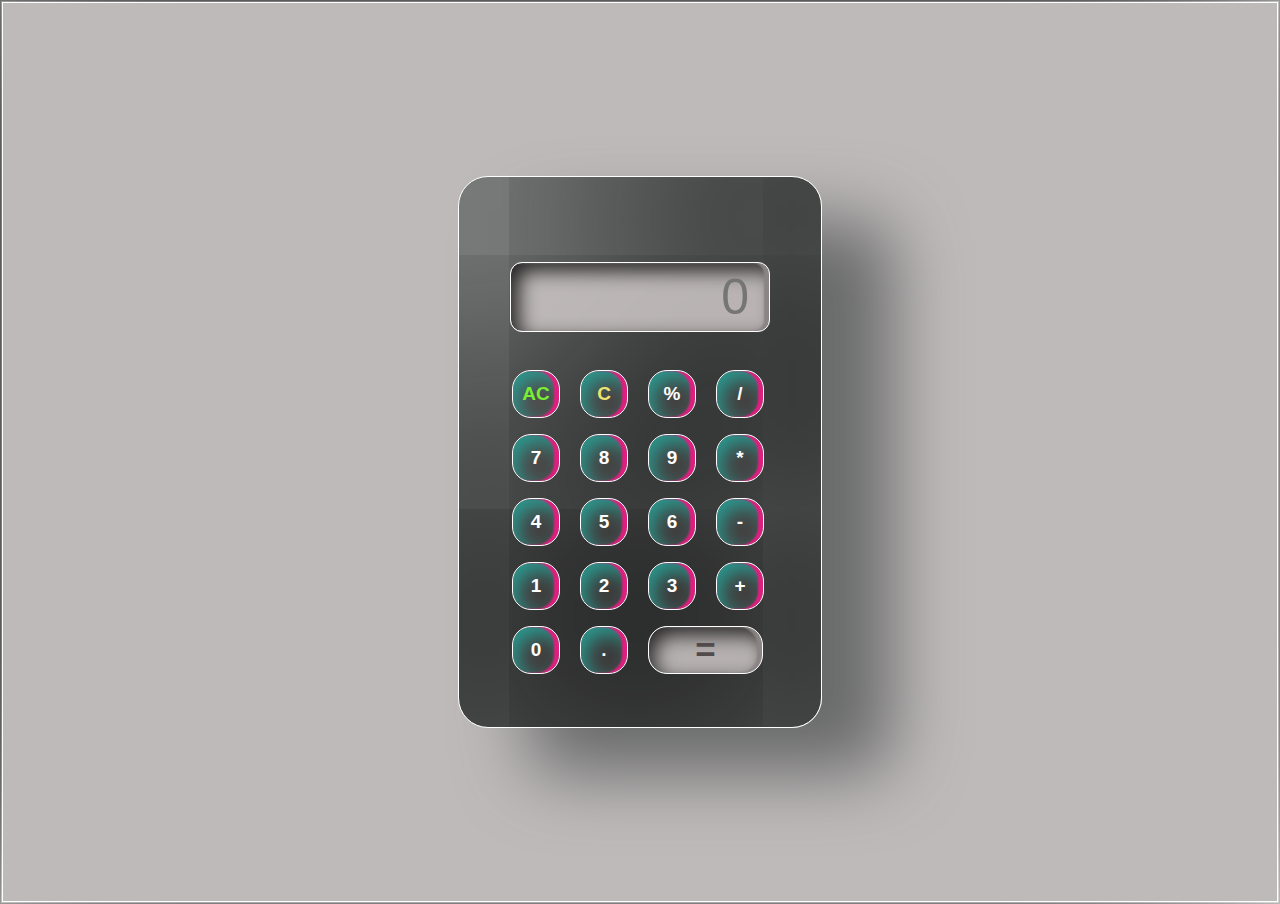
<file: Calculator/index.html>
<!DOCTYPE html>
<html lang="en">
    
<head> 
  <meta charset="UTF-8"> 
  <meta name="viewport" content="width=device-width, initial-scale=1.0"> 
  <title>Basic Calculator</title> 
  <link rel="stylesheet" href="cal.css"/>
</head> 
 
<body> 
  <div class="container"> 
   <div class="calculator"> 
    <input type="text" placeholder="0" id="Screen" style="overflow: scroll" disabled=""> 
       <button style="color:#79ee35;" onclick="Clear()">AC</button> 
       <button style="color:#efe46f;" onclick="del()">C</button> 
       <button onclick="insert('%')">%</button> 
       <button onclick="insert('/')">/</button> 
       <button onclick="display('7')">7</button> 
       <button onclick="display('8')">8</button> 
       <button onclick="display('9')">9</button> 
       <button onclick="insert('*')">*</button> 
       <button onclick="display('4')">4</button> 
       <button onclick="display('5')">5</button> 
       <button onclick="display('6')">6</button> 
       <button onclick="display('-')">-</button> 
       <button onclick="display('1')">1</button> 
       <button onclick="display('2')">2</button> 
       <button onclick="display('3')">3</button> 
       <button onclick="display('+')">+</button> 
       <button onclick="zero('0')">0</button> 
       <button onclick="display('.')">.</button> 
       <button style="color:#524b4b;" onclick="Calculate()" class="equal">=</button> 
   </div> 
  </div>

  <script src="cal.js"></script>
</body>
</html>
</file>
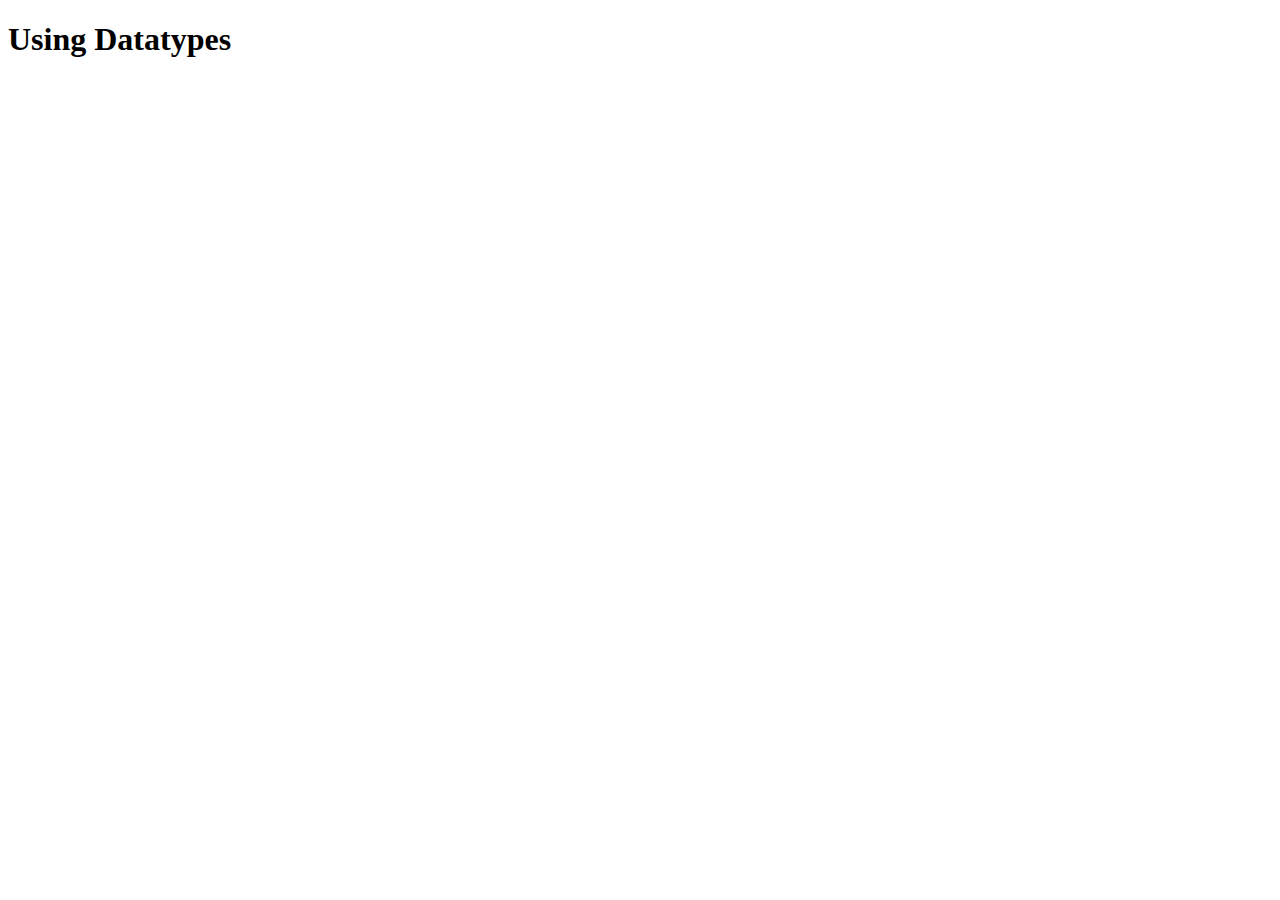
<file: datatype.html>
<!DOCTYPE html>
<html lang="en">
<head>
    <meta charset="UTF-8">
    <meta http-equiv="X-UA-Compatible" content="IE=edge">
    <meta name="viewport" content="width=device-width, initial-scale=1.0">
    <title>Datatypes</title>
</head>
<body>
    <h1>Using Datatypes</h1>
    <script>
        var bool = true;
        var num = 5;
        var name = "ayush";
        var n = null;
        var k;
        var z = 2344657575887857n;
        console.log(typeof bool);
        console.log(typeof num);
        console.log(typeof name);
        console.log(typeof n);
        console.log(typeof k);
        console.log(typeof z);

    </script>
</body>
</html>
</file>
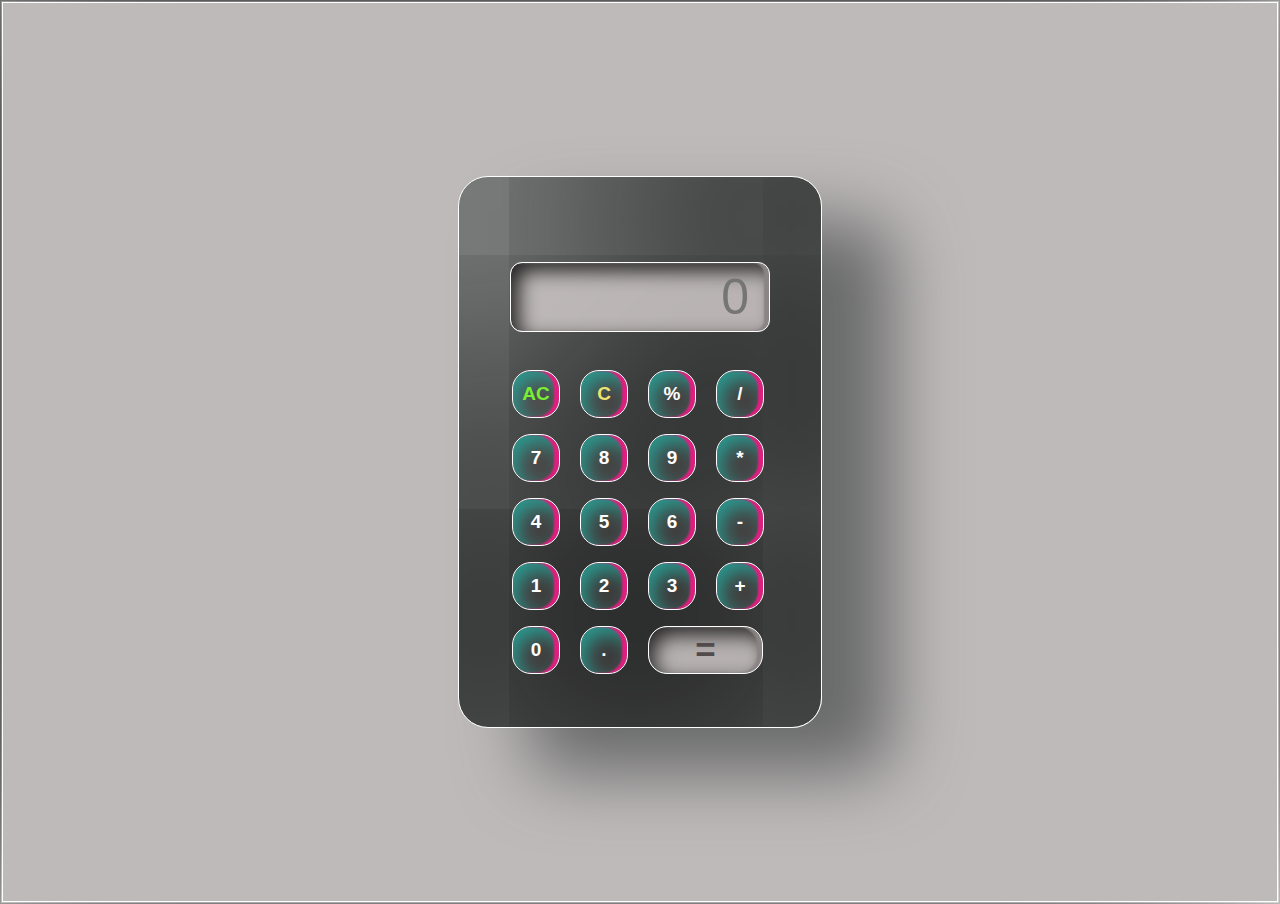
<file: Calculator/cal.html>
<!DOCTYPE html>
<html lang="en">
    
<head> 
  <meta charset="UTF-8"> 
  <meta name="viewport" content="width=device-width, initial-scale=1.0"> 
  <title>Basic Calculator</title> 
  <link rel="stylesheet" href="cal.css"/>
</head> 
 
<body> 
  <div class="container"> 
   <div class="calculator"> 
    <input type="text" placeholder="0" id="Screen" style="overflow: scroll" disabled=""> 
       <button style="color:#79ee35;" onclick="Clear()">AC</button> 
       <button style="color:#efe46f;" onclick="del()">C</button> 
       <button onclick="insert('%')">%</button> 
       <button onclick="insert('/')">/</button> 
       <button onclick="display('7')">7</button> 
       <button onclick="display('8')">8</button> 
       <button onclick="display('9')">9</button> 
       <button onclick="insert('*')">*</button> 
       <button onclick="display('4')">4</button> 
       <button onclick="display('5')">5</button> 
       <button onclick="display('6')">6</button> 
       <button onclick="display('-')">-</button> 
       <button onclick="display('1')">1</button> 
       <button onclick="display('2')">2</button> 
       <button onclick="display('3')">3</button> 
       <button onclick="display('+')">+</button> 
       <button onclick="zero('0')">0</button> 
       <button onclick="display('.')">.</button> 
       <button style="color:#524b4b;" onclick="Calculate()" class="equal">=</button> 
   </div> 
  </div>

  <script src="cal.js"></script>
</body>
</html>
</file>
<file: Calculator/cal.css>
*{
    margin: 0;
    padding: 0;
    box-sizing: border-box;
    /* background-color: #ecf0f3; */
    border: 0.5px solid rgb(255, 255, 255);
    background-color: rgba(189, 186, 186, 0.837);
    box-shadow: -50px -50px 5000px 45px rgb(83, 82, 82);
    font-family: sans-serif;
    outline: none;
}

.container{
    height: 100vh;
    display: flex;
    justify-content: center;
    align-items: center;
}

.calculator{
    background-color: rgba(98, 102, 102, 0.729);
    padding: 45px;
    border-radius: 30px;
    box-shadow: inset -200px -350px 500px rgba(7, 7, 7, 0.714),
                      70px 45px 70px rgb(105, 106, 106);
    display: grid;
    grid-template-columns: repeat(4,68px);
}

input{
    grid-column: span 4;
    height: 70px;
    width: 260px;
    background-color: rgba(209, 202, 202, 0.837);
    box-shadow: inset -5px -0em 2px #8b8484,
                inset 8px 8px 19px rgb(37, 36, 36);
    border:0.5px solid white;
    border-radius: 12px;
    color: rgb(38, 35, 35);
    font-size: 50px;
    text-align: end;
    margin: auto;
    margin-top: 40px;
    margin-bottom: 30px;
    padding: 20px;
}

button{
    height: 48px;
    width: 48px;
    background-color: rgba(91, 80, 80, 0.355);
    box-shadow: inset -5px -0em 2px #e01e7f,
                inset 5px 8px 19px rgb(41, 155, 145);
    border: 1px solid white;
    border-radius: 19px;
    margin: 8px;
    font-size: 19px;
    font-weight: bold;
    color: white;

}

.equal{
    width: 115px;
    font-size: 35px;
    font-weight: bolder;
    border-radius: 19px;
    border: 1px solid white;
    background-color: rgba(209, 202, 202, 0.837);
    box-shadow: inset -5px -0em 2px #8b8484,
                inset 5px 8px 19px rgb(37, 36, 36);
}
</file>
